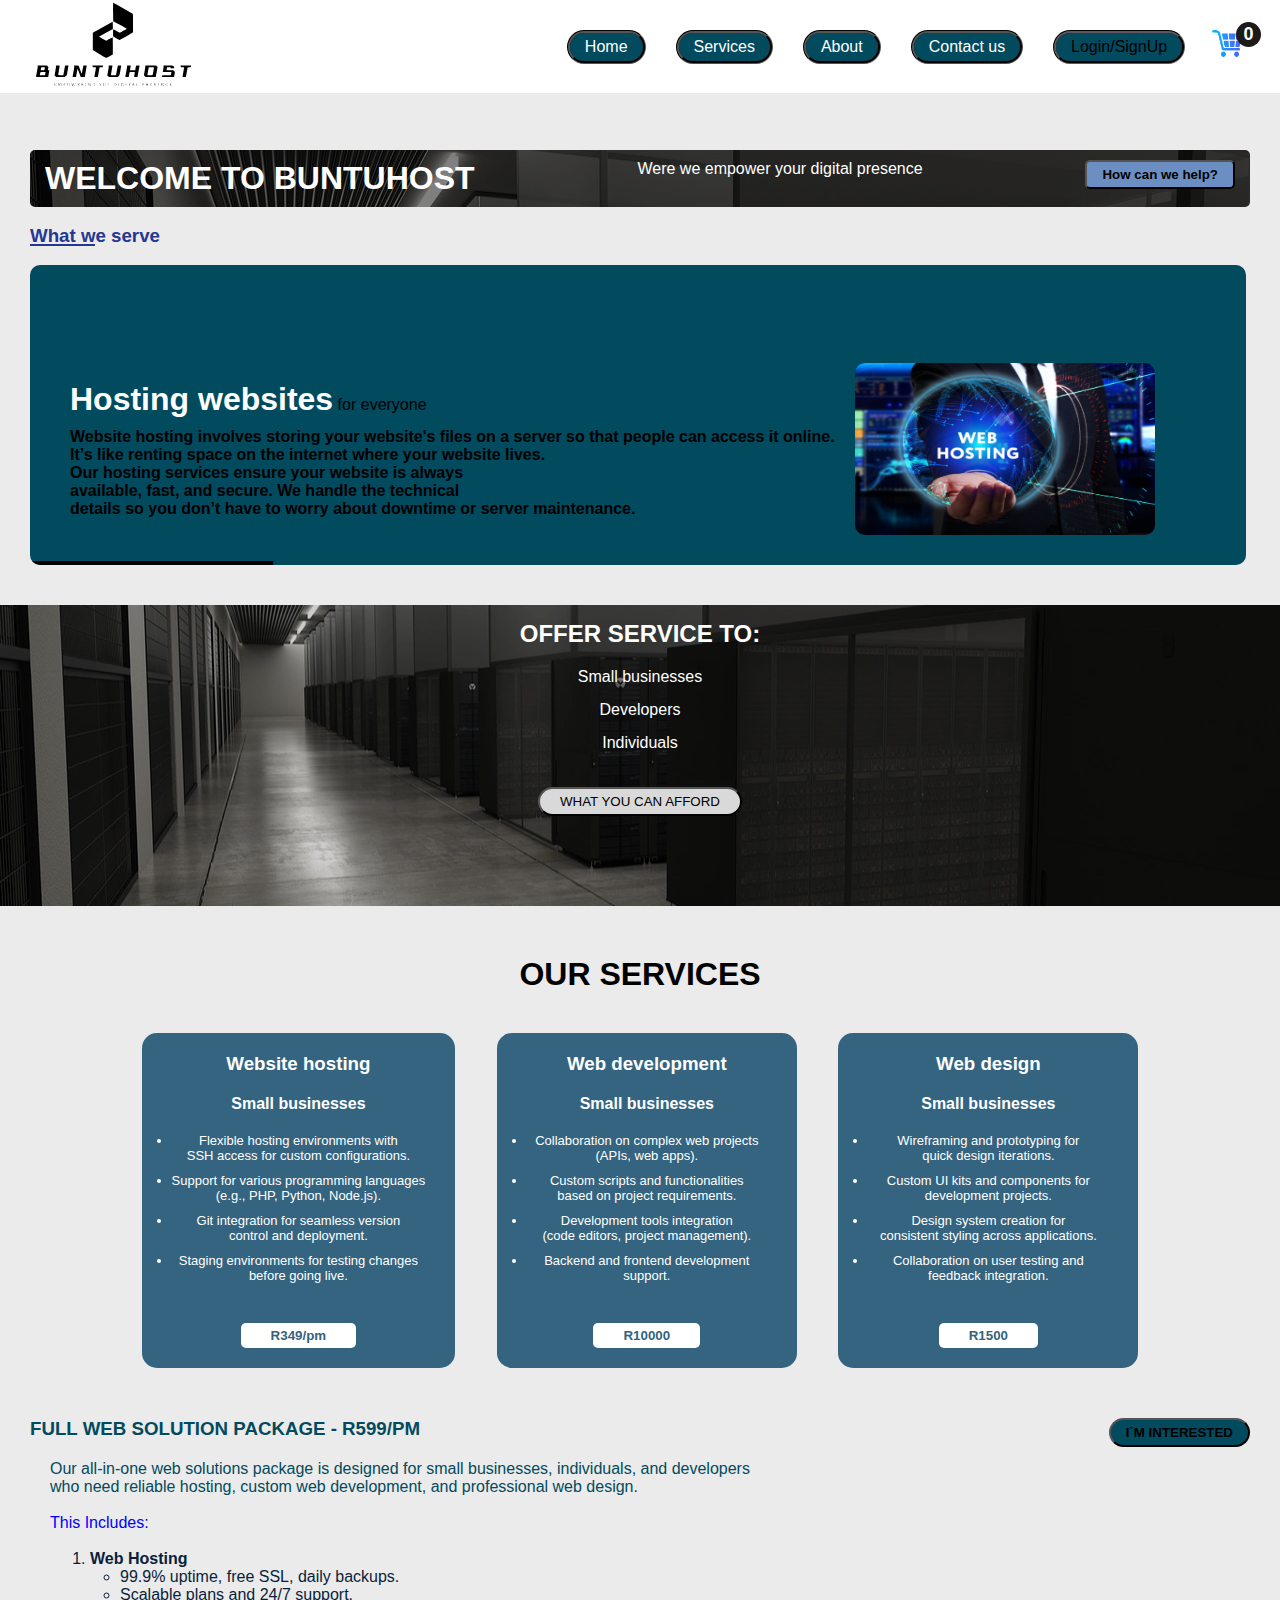
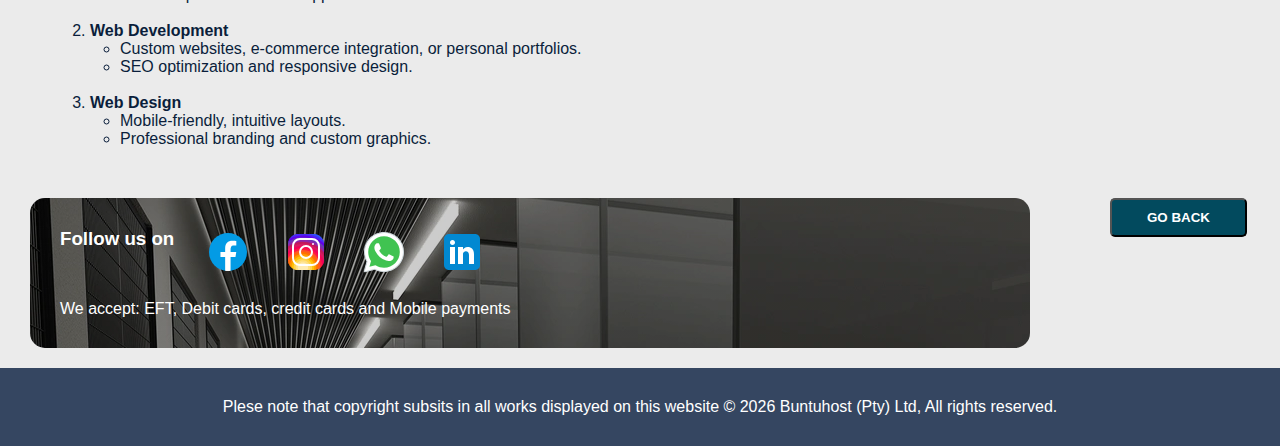
<file: index.html>
<!DOCTYPE html>
<html lang="en">
<head>
	<meta charset="UTF-8">
	<meta name="discription" content="This is a web hosting website for Buntuhost">
	<meta name="Keyword" content="Hosting, Design, Develo, development">
	<meta name="author" content="Isayah Tsela">
	<meta name="viewport" content="width=device-width, initial-scale=1.0">
	<link rel="shortcut icon" href="./assets/logo1.svg">
	<link rel="stylesheet" type="text/css" href="style.css">
	<link href='https://unpkg.com/boxicons@2.1.4/css/boxicons.min.css' rel='stylesheet'>
	<script src="buntu.js" defer></script>
	<title>Buntuhost</title>
</head>
<body>
	<header class="navbar" id="home">
		<a href="index.html">
			<img class="logo_buntu" src="./assets/logo1.svg" alt="Buntuhost Logo"/>
		</a>
		
		
			<nav>
				<ul class="nav_links">
					<li><a href="index.html">Home</a></li>
					<li><a href="#section2">Services</a></li>
					<li><a href="about.html">About</a></li>
					<li><a href="about.html#section2">Contact us</a></li>
				</ul>
				
			</nav><br/>
	
			<span class="login"><a href="login.html">Login/SignUp</a></span>
	
			<div class="iconCart">
				<a href="cart.html">
					<img class="cart" src="./assets/cart2.png" alt="cart icon"/>
				</a>
				<div class="totalQuantity" id="totalq">0</div>
			</div>
		
		
	</header>

	<section>
		<section id="section1">
			<div class="welcome_bar" >
				<h1>WELCOME TO BUNTUHOST </h1> 
				<span>Were we empower your digital presence</span>
				<a href="about.html#section2"> <button class="help" type="button" ><b>How can we help?</b></button></a>
			</div>
			<br/>

			<div class="server">
				<h3><a href="#">What we serve</a></h3>
			</div><br/>

			<div class="services_info">
				<div class="service" id="service1">
					<div>
					<span class="serv"><b>Hosting websites</b></span>
					<span>for everyone</span>
					<div class="paragraf">
						<p class="info"><b>Website hosting involves storing your website's files on a server so that people can access it online. <br/>
							It’s like renting space on the internet where your website lives.<br/> 
							Our hosting services ensure your website is always <br/>available, fast, and secure. We handle the technical <br/>
							details so you don’t have to worry about downtime or server maintenance.</b></p>
							
					</div>
					</div>
					<img  class="servi-pic" src="./assets/p2.jpg" alt="Hosting picture"/>
				</div>

				<div class="service" id="service1">
					<div>
					<span class="serv"><b>Website Development</b></span>
					<span>for everyone</span>
					<div class="paragraf">
						<p class="info"><b>Web development is about building the functional aspects of your website.<br/>
							 It involves creating the structure and features, like interactive forms, <br/>
							 databases, and other elements that make your site work smoothly. We write clean, efficient code to ensure <br/>
							 your website performs well and meets your business needs.</b></p>
							
					</div>
					</div>
					<img class="servi-pic" src="./assets/web-development-image.webp" alt="Hosting picture"/>
				</div>

				<div class="service" id="service1">
					<div>
					<span class="serv"><b>Website Design</b></span>
					<span>for everyone</span>
					<div class="paragraf">
						<p class="info"><b>Web design focuses on making your website look great and easy to use. <br/>
							This includes choosing colors, fonts, and layout, as well as designing elements that enhance <br/>
							user experience (UX). We ensure your site is visually appealing and user-friendly, <br/>
							so visitors can easily navigate and find what they need.</b></p>
							
					</div>
					</div>
					<div>
						<img class="servi-pic" src="./assets/website-design.png" alt="Hosting picture"/>
					</div>
					
				</div>
				
			</div>
			<div class="offers">
				<h2>OFFER SERVICE TO:</h2>
				<p>Small businesses</p>
				<p>Developers</p>
				<p>Individuals</p>
				<button type="button" id="afford"><a href="#section2">WHAT YOU CAN AFFORD</a></button>
			</div>
		</section>


		<section id="section2">
			
			<div class="our_services">
				<h1>OUR SERVICES</h1>
				<div class="all_service">
				  
					<span id="web_hosting">
						<button class="arrow left-arrow" onclick="prevTarget('web_hosting')"><i class='bx bx-skip-previous'></i></button>
						
						<div class="target-info">
							<h3>Website hosting</h3>
							<h4 class="target-title">Small businesses</h4>
							<ul class="target-features">
								<li id="list1">Reliable hosting with 99.9% Uptime <br/>to keep your website accessible.</li>
								<li id="list2">SSL certificate for secure online <br/>transactions.</li>
								<li id="list3">Daily backups and automatic updates to <br/>ensure your data is safe.</li>
								<li id="list4">Scalable plans to grow as your business <br/>expands.</li>
							</ul>
							<button type="button" class="price-btn">R349/pm</button>
						</div>
						<button class="arrow right-arrow" onclick="nextTarget('web_hosting')"><i class='bx bx-skip-next'></i></button>
						
					</span>
			
					<span id="web_development">
						<button class="arrow left-arrow" onclick="prevTarget('web_development')"><i class='bx bx-skip-previous'></i></button>
						
						<div class="target-info">
							<h3>Web development</h3>
							<h4 class="target-title">Small businesses</h4>
							<ul class="target-features">
								<li id="list5">Custom website development tailored to <br/>your business needs.</li>
								<li id="list6">E-commerce solutions for online stores (shopping <br/>carts, payment gateways).</li>
								<li id="list7">Integration with third-party services <br/>(CRM, marketing tools).</li>
								<li id="list8">Performance optimization for faster <br/>loading times.</li>
							</ul>
							<button type="button" class="price-btn">R10000</button>
						</div>
						<button class="arrow right-arrow" onclick="nextTarget('web_development')"><i class='bx bx-skip-next'></i></button>
						
					</span>
			
					<span id="web_design">
						<button class="arrow left-arrow" onclick="prevTarget('web_design')"><i class='bx bx-skip-previous'></i></button>
						
						<div class="target-info">
							<h3>Web design</h3>
							<h4 class="target-title">Small businesses</h4>
							<ul class="target-features">
								<li id="list9">Professional designs that reflect your <br/>brand identity.</li>
								<li id="list10">Mobile-responsive layouts for optimal viewing<br/> on all devices.</li>
								<li id="list11">User experience (UX) enhancements for higher <br/>customer satisfaction.</li>
								<li id="list12">Design consistency across marketing <br/>materials (logos, flyers, etc.).</li>
							</ul>
							<button type="button" class="price-btn">R1500</button>
						</div>
						<button class="arrow right-arrow" onclick="nextTarget('web_design')"><i class='bx bx-skip-next'></i></button>
					 	
					</span>
				  



				</div>
			</div>

			<div class="package">
				<div>
					<h3>FULL WEB SOLUTION PACKAGE - R599/PM</h3>
					<p>Our all-in-one web solutions package is designed for small businesses, individuals, and developers<br/> 
						who need reliable hosting, custom web development, and professional web design.</p><br/>

						<p style="color: blue;">This Includes:</p><br/>

						<div style="margin-left: 30px;">
						<ol class="package-list">
							<li><b>Web Hosting</b>
								<ul>
									<li>99.9% uptime, free SSL, daily backups.</li>
									<li>Scalable plans and 24/7 support.</li>
								</ul>
							</li><br/>

							<li><b>Web Development</b>
								<ul>
									<li>Custom websites, e-commerce integration, or personal portfolios.</li>
									<li>SEO optimization and responsive design.</li>
								</ul>
							</li><br/>

							<li><b>Web Design</b>
								<ul>
									<li>Mobile-friendly, intuitive layouts.</li>
									<li>Professional branding and custom graphics.</li>
								</ul>
							</li>
						</ol>
						</div>
				</div>
				<div>
					<button type="button" id="interested">I`M INTERESTED</button>
				</div>
				
			</div>
			
			<div class="media">
				<div class="all">
					<div class="media_list">
					<h3>Follow us on</h3>
					<a href="https://www.facebook.com">
						<img src="./assets/icons8-facebook.svg" alt="facebook icon">
					</a>

					<a href="https://www.instagram.com" target="_blank">
						<img src="./assets/insta1.svg" alt="instagram icon">
					</a>

					<a href="https://www.whatsapp.com" target="_blank">
						<img src="./assets/icons8-whatsapp.svg" alt="whatsapp icon">
					</a>

					<a href="https://www.linkedin.com/in/isayah-tsela-028122235" target="_blank">
						<img src="./assets/icons8-linkedin.svg" alt="facebook icon" >
					</a>
					</div>
					
					<p>We accept: EFT, Debit cards, credit cards and Mobile payments</p>
					
				</div>
				<div>
					<a href="index.html"><button type="button" id="go_back">GO BACK</button></a>
				</div>
			</div>
		</section>
	</section>
	<footer>
		<span>
			Plese note that copyright subsits in all works displayed on this website
			&copy;
			<script>
				document.write(new Date().getFullYear())
			</script>
			Buntuhost (Pty) Ltd, All rights reserved.
		</span>
	</footer>

 
	
</body>
</html>
</file>
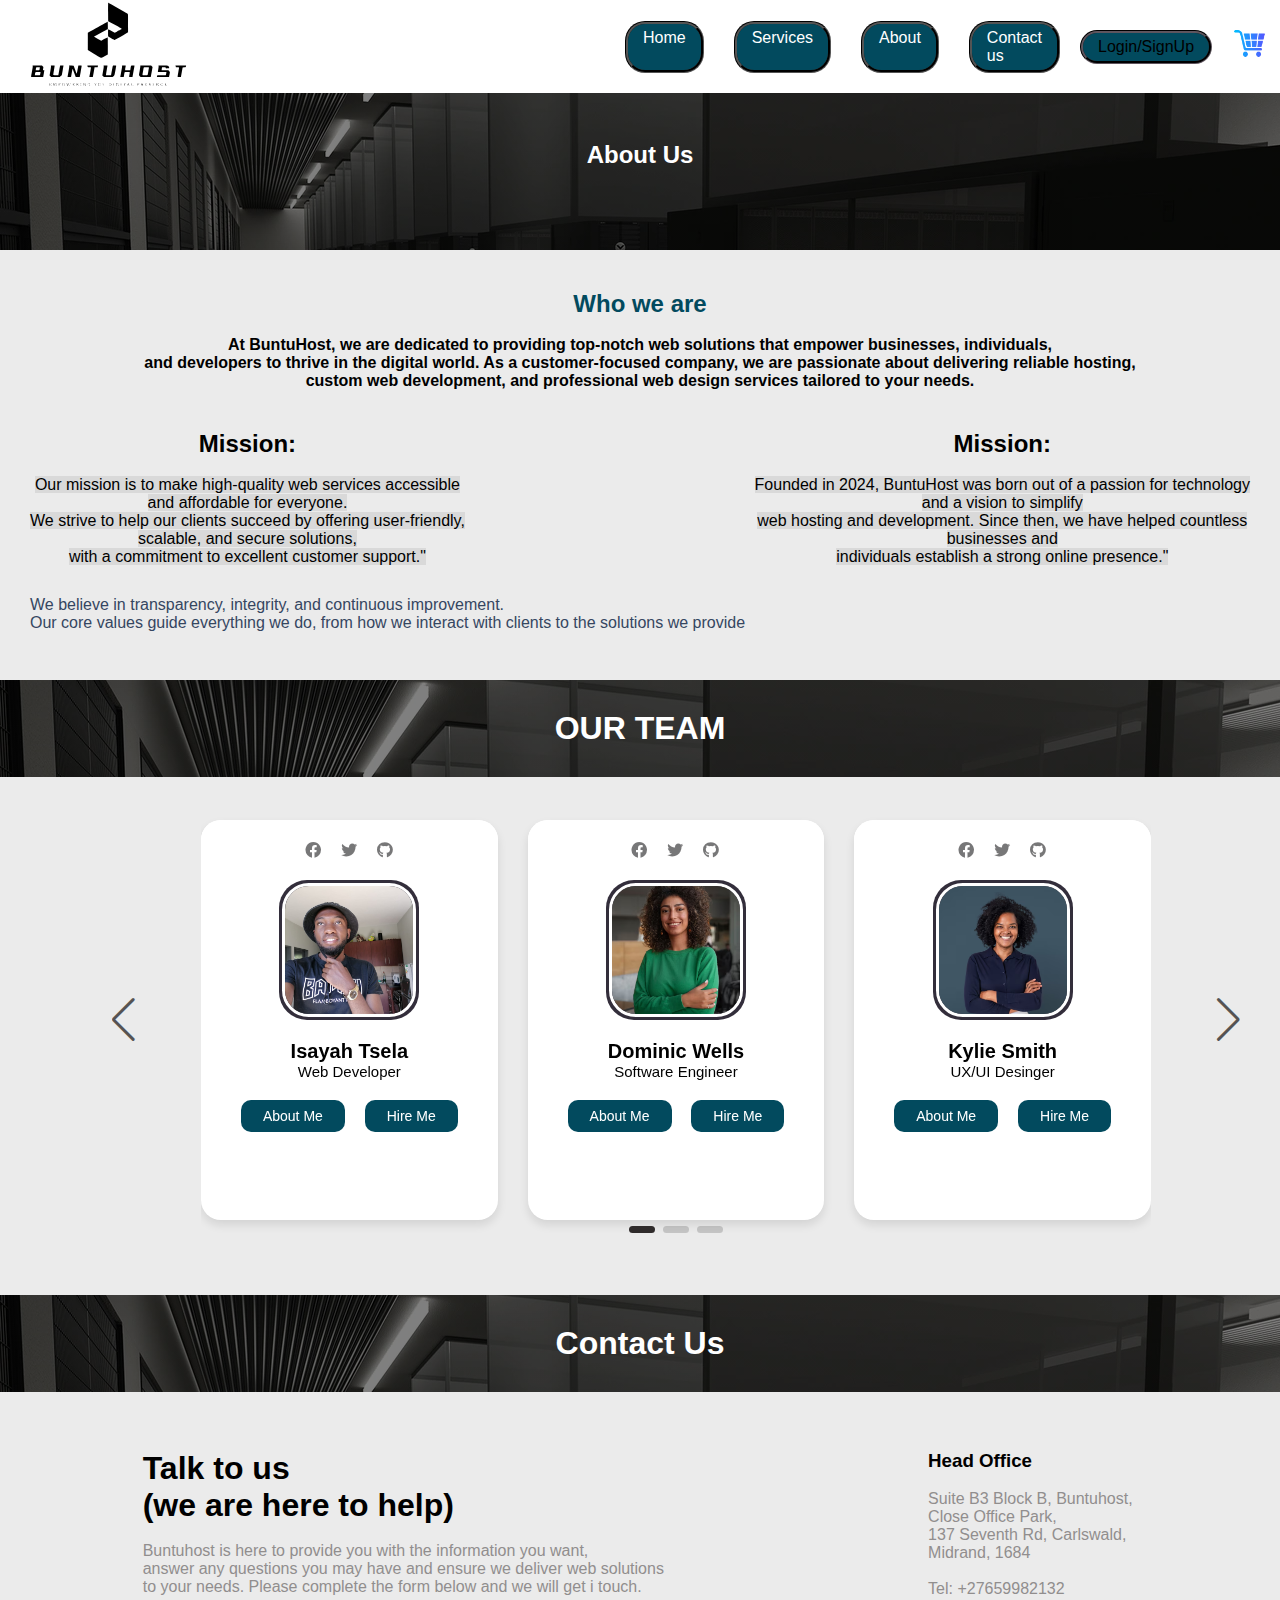
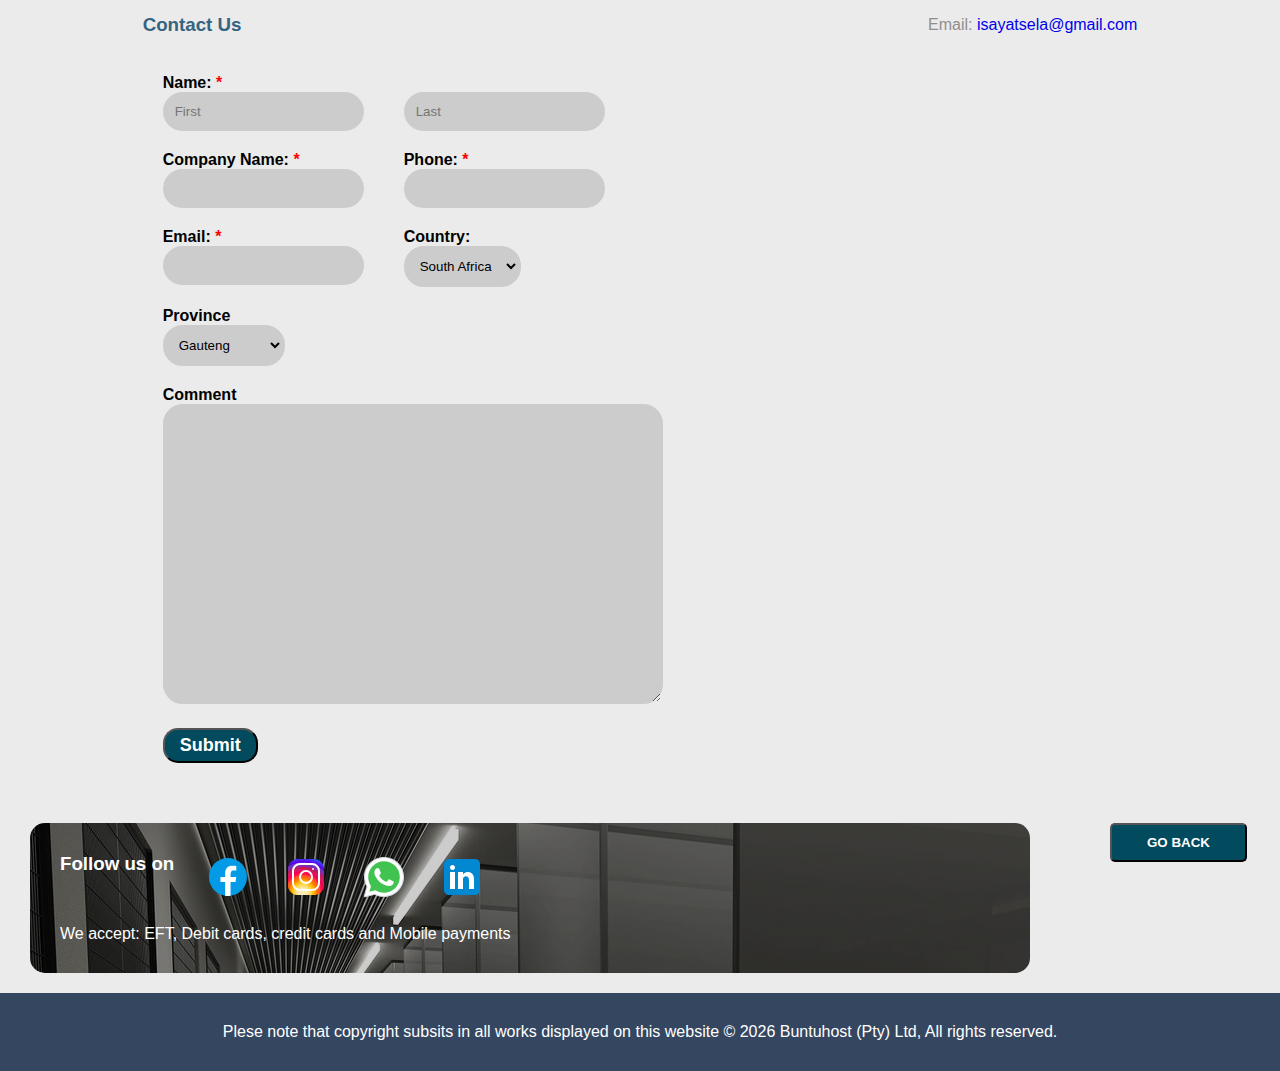
<file: about.html>
<!DOCTYPE html>
<html lang="en">
<head>
	<meta charset="UTF-8">
	<meta name="discription" content="This is a web hosting website for Buntuhost">
	<meta name="Keyword" content="Hosting, Design, Develo, development">
	<meta name="author" content="Isayah Tsela">
	<meta name="viewport" content="width=device-width, initial-scale=1.0">
	<link rel="shortcut icon" href="./assets/logo1.svg">

    <meta http-equiv="X-UA-Compatible" content="IE=edge">

    
    <link rel="stylesheet" href="https://unpkg.com/swiper/swiper-bundle.min.css"/>

    
    <link rel="stylesheet" href="https://cdnjs.cloudflare.com/ajax/libs/font-awesome/6.0.0-beta3/css/all.min.css"/>
	<link rel="stylesheet" type="text/css" href="style.css">

	<title>Buntuhost</title>
</head>
<body>
	<header class="navbar" id="home">
		<a class="logoB" href="index.html">
			<img class="logo_buntu" src="./assets/logo1.svg" alt="Buntuhost Logo"/>
		</a>

		<nav>
            <ul class="nav_links">
                <li><a href="index.html">Home</a></li>
			    <li><a href="index.html#section2">Services</a></li>
			    <li><a href="about.html">About</a></li>
			    <li><a href="#section2">Contact us</a></li>
            </ul>
			
		</nav><br/>

        <span class="login"><a href="login.html">Login/SignUp</a></span>

		<a class="cartt" href="cart.html">
			<img class="cart" src="./assets/cart2.png" alt="cart icon"/>
		</a>
	</header>

	<section>
		<section id="section1">
            <div class="us">
                <h1>About Us</h1>
            </div>
            <div class="who_we_are">
                <h1>Who we are</h1>
                <br/>
                <p><b>At BuntuHost, we are dedicated to providing top-notch web solutions that empower businesses, individuals,<br/> 
                    and developers to thrive in the digital world. As a customer-focused company, we are passionate about delivering reliable hosting,<br/>  
                    custom web development, and professional web design services tailored to your needs.</b></p>
            </div>

			<div class="more_about">
                <div>
                    <h2>Mission:</h2><br/>
                    <span id="mission">Our mission is to make high-quality web services accessible<br/> 
                        and affordable for everyone.<br/> 
                        We strive to help our clients succeed by offering user-friendly,<br/> 
                        scalable, and secure solutions,<br/> 
                        with a commitment to excellent customer support."</span>
                </div>

                <div>
                    <h2>Mission:</h2><br/>
                    <span id="background">Founded in 2024, BuntuHost was born out of a passion for technology<br/>  
                        and a vision to simplify<br/>  
                        web hosting and development. Since then, we have helped countless<br/>  
                        businesses and<br/>  
                        individuals establish a strong online presence."</span>
                </div>

                
            </div>
            <p class="more_uss">We believe in transparency, integrity, and continuous improvement.<br/> 
                Our core values guide everything we do, from how we interact with clients to the solutions we provide</p>
            <br/>

            
            
                <div class="team">
                    <div class="team_title">
                        <h1>OUR TEAM</h1>
                    </div>
                    <br/>

                    <section class="new">
    
                        <div class="swiper mySwiper container">
                          <div class="swiper-wrapper content">
                    
                            <div class="swiper-slide card">
                              <div class="card-content">
                                <div class="image">
                                  <img src="./assets/1.jpg" alt="">
                                </div>
                    
                                <div class="media-icons">
                                  <i class="fab fa-facebook"></i>
                                  <i class="fab fa-twitter"></i>
                                  <i class="fab fa-github"></i>
                                </div>
                    
                                <div class="name-profession">
                                  <span class="name">Isayah Tsela</span>
                                  <span class="profession">Web Developer</span>
                                </div>
                
                                <div class="button">
                                  <button class="aboutMe">About Me</button>
                                  <button class="hireMe">Hire Me</button>
                                </div>
                              </div>
                            </div>
                            <div class="swiper-slide card">
                              <div class="card-content">
                                <div class="image">
                                  <img src="./assets/2.avif" alt="">
                                </div>
                    
                                <div class="media-icons">
                                  <i class="fab fa-facebook"></i>
                                  <i class="fab fa-twitter"></i>
                                  <i class="fab fa-github"></i>
                                </div>
                    
                                <div class="name-profession">
                                  <span class="name">Dominic Wells</span>
                                  <span class="profession">Software Engineer</span>
                                </div>
                    
                                <div class="button">
                                  <button class="aboutMe">About Me</button>
                                  <button class="hireMe">Hire Me</button>
                                </div>
                              </div>
                            </div>
                            <div class="swiper-slide card">
                              <div class="card-content">
                                <div class="image">
                                  <img src="./assets/3.avif" alt="">
                                </div>
                    
                                <div class="media-icons">
                                  <i class="fab fa-facebook"></i>
                                  <i class="fab fa-twitter"></i>
                                  <i class="fab fa-github"></i>
                                </div>
                    
                                <div class="name-profession">
                                  <span class="name">Kylie Smith</span>
                                  <span class="profession">UX/UI Desinger</span>
                                </div>
                    
                                <div class="button">
                                  <button class="aboutMe">About Me</button>
                                  <button class="hireMe">Hire Me</button>
                                </div>
                              </div>
                            </div>
                            <div class="swiper-slide card">
                              <div class="card-content">
                                <div class="image">
                                  <img src="./assets/4.avif" alt="">
                                </div>
                    
                                <div class="media-icons">
                                  <i class="fab fa-facebook"></i>
                                  <i class="fab fa-twitter"></i>
                                  <i class="fab fa-github"></i>
                                </div>
                    
                                <div class="name-profession">
                                  <span class="name">Stephanie Xia</span>
                                  <span class="profession">Backend Developer</span>
                                </div>
                    
                                <div class="button">
                                  <button class="aboutMe">About Me</button>
                                  <button class="hireMe">Hire Me</button>
                                </div>
                              </div>
                            </div>
                            <div class="swiper-slide card">
                              <div class="card-content">
                                <div class="image">
                                  <img src="./assets/5.avif" alt="">
                                </div>
                    
                                <div class="media-icons">
                                  <i class="fab fa-facebook"></i>
                                  <i class="fab fa-twitter"></i>
                                  <i class="fab fa-github"></i>
                                </div>
                    
                                <div class="name-profession">
                                  <span class="name">Jordan Tapp</span>
                                  <span class="profession">Network Engineer</span>
                                </div>
                    
                                <div class="button">
                                  <button class="aboutMe">About Me</button>
                                  <button class="hireMe">Hire Me</button>
                                </div>
                              </div>
                            </div>
                            <div class="swiper-slide card">
                              <div class="card-content">
                                <div class="image">
                                  <img src="./assets/6.avif" alt="">
                                </div>
                    
                                <div class="media-icons">
                                  <i class="fab fa-facebook"></i>
                                  <i class="fab fa-twitter"></i>
                                  <i class="fab fa-github"></i>
                                </div>
                    
                                <div class="name-profession">
                                  <span class="name">Caroline Parker</span>
                                  <span class="profession">Systems Analyst</span>
                                </div>
                    
                                <div class="button">
                                  <button class="aboutMe">About Me</button>
                                  <button class="hireMe">Hire Me</button>
                                </div>
                              </div>
                            </div>
                            <div class="swiper-slide card">
                              <div class="card-content">
                                <div class="image">
                                  <img src="./assets/7.avif" alt="">
                                </div>
                    
                                <div class="media-icons">
                                  <i class="fab fa-facebook"></i>
                                  <i class="fab fa-twitter"></i>
                                  <i class="fab fa-github"></i>
                                </div>
                    
                                <div class="name-profession">
                                  <span class="name">Maddie Crox</span>
                                  <span class="profession">Frontend Developer</span>
                                </div>
                    
                                <div class="button">
                                  <button class="aboutMe">About Me</button>
                                  <button class="hireMe">Hire Me</button>
                                </div>
                              </div>
                            </div>
                            <div class="swiper-slide card">
                              <div class="card-content">
                                <div class="image">
                                  <img src="./assets/8.avif" alt="">
                                </div>
                    
                                <div class="media-icons">
                                  <i class="fab fa-facebook"></i>
                                  <i class="fab fa-twitter"></i>
                                  <i class="fab fa-github"></i>
                                </div>
                    
                                <div class="name-profession">
                                  <span class="name">Simone Mitchell</span>
                                  <span class="profession">Java Developer</span>
                                </div>
                    
                                <div class="button">
                                  <button class="aboutMe">About Me</button>
                                  <button class="hireMe">Hire Me</button>
                                </div>
                              </div>
                            </div>
                            <div class="swiper-slide card">
                              <div class="card-content">
                                <div class="image">
                                  <img src="./assets/9.avif" alt="">
                                </div>
                    
                                <div class="media-icons">
                                  <i class="fab fa-facebook"></i>
                                  <i class="fab fa-twitter"></i>
                                  <i class="fab fa-github"></i>
                                </div>
                    
                                <div class="name-profession">
                                  <span class="name">Heather Cornwell</span>
                                  <span class="profession">Systems Engineer</span>
                                </div>
                    
                                <div class="button">
                                  <button class="aboutMe">About Me</button>
                                  <button class="hireMe">Hire Me</button>
                                </div>
                              </div>
                            </div>
                    
                          </div>
                        </div>
                    
                        <div class="swiper-button-next"></div>
                          <div class="swiper-button-prev"></div>
                          <div class="swiper-pagination"></div>
                      </section>
                    
                      
                    

                    </div>
                </div>

		</section>


		<section id="section2">
			
            <div class="team">
                <div class="team_title">
                    <h1>Contact Us</h1>
                </div>
                
            </div><br/>
            
            <div class="contact_us">
                <div class="content">
                    <h1>Talk to us<br/>(we are here to help)</h1><br/>
                    <p>Buntuhost is here to provide you with the information you want,<br/>
                        answer any questions you may have and ensure we deliver web solutions<br/>
                        to your needs. Please complete the form below and we will get i touch.</p><br/>
                    
                    <h3>Contact Us</h3><br/>

                    <form action="#">
                        <div class="form_raw">
                            <div class="form_group">
                                <label for="name">Name: <span>*</span></label><br/>
                                <input type="text" id="name" placeholder="First" required>
                            </div>
                            
                            <div class="form_group">
                                <label for="name"> </label><br/>
                                <input type="text" id="surname" placeholder="Last" required><br/>
                            </div>
                        </div>
                        
                        <div class="form_raw">
                            <div class="form_group">
                                <label for="company">Company Name: <span>*</span></label><br/>
                                <input type="text" id="company" required>
                            </div>

                            <div class="form_group">
                                <label for="phone">Phone: <span>*</span></label><br/>
                                <input type="text" id="phone" required>
                            </div>
                        </div>
                        
                        <div class="form_raw">
                            <div class="form_group">
                                <label for="mail">Email: <span>*</span></label><br/>
                                <input type="email" id="mail" required>
                            </div>

                            <div class="form_group">
                                <label for="country">Country:</label><br/>
                                <select id="country">
                                    <option>South Africa</option>
                                    <option>nigeria</option>
                                    <option>grmany</option>
                                </select><br/>
                            </div>
                        </div>

                        <div class="form_raw">
                            <div class="form_group">
                                <label for="province">Province</label><br/>
                                <select id="province">
                                    <option>Gauteng</option>
                                    <option>Mpumalanga</option>
                                    <option>Limpopo</option>
                                </select><br/>
                            </div>
                        </div>
                        
                        <div class="form_group">
                            <label for="comment">Comment</label><br/>
                            <textarea id="comment"></textarea><br/>
                        </div>
                        
                        <button type="submit">Submit</button>
                    </form>
    
                </div>

                <div class="location">
                    <h3>Head Office</h3><br/>

                    <p>Suite B3 Block B, Buntuhost,<br/> 
                        Close Office Park,<br/> 
                        137 Seventh Rd, Carlswald,<br/> 
                        Midrand, 1684</p><br/>
                    
                    <p>Tel: +27659982132</p><br/>

                    <p>Email: <a href="mailto:isayatsela@gmail.com" style="text-decoration: none;">isayatsela@gmail.com</a></p>

                </div>
            </div>
			
			<div class="media">
				<div class="all">
					<div class="media_list">
					<h3>Follow us on</h3>
					<a href="https://www.facebook.com">
						<img src="./assets/icons8-facebook.svg" alt="facebook icon">
					</a>

					<a href="https://www.instagram.com" target="_blank">
						<img src="./assets/insta1.svg" alt="instagram icon">
					</a>

					<a href="https://www.whatsapp.com" target="_blank">
						<img src="./assets/icons8-whatsapp.svg" alt="whatsapp icon">
					</a>

					<a href="https://www.linkedin.com/in/isayah-tsela-028122235" target="_blank">
						<img src="./assets/icons8-linkedin.svg" alt="facebook icon" >
					</a>
					</div>
					
					<p>We accept: EFT, Debit cards, credit cards and Mobile payments</p>
					
				</div>
				<div>
					<a href="about.html"><button type="button" id="go_back">GO BACK</button></a>
				</div>
			</div>
		</section>
	</section>
	<footer>
		<span>
			Plese note that copyright subsits in all works displayed on this website
			&copy;
			<script>
				document.write(new Date().getFullYear())
			</script>
			Buntuhost (Pty) Ltd, All rights reserved.
		</span>
	</footer>

    <!-- Swiper JS -->
    <script src="https://unpkg.com/swiper/swiper-bundle.min.js"></script>
                    
    <script>
        var swiper = new Swiper(".mySwiper", {
    slidesPerView: 3,
    spaceBetween: 30,
    slidesPerGroup: 3,
    loop: true,
    loopFillGroupWithBlank: true,
    pagination: {
      el: ".swiper-pagination",
      clickable: true,
    },
    navigation: {
      nextEl: ".swiper-button-next",
      prevEl: ".swiper-button-prev",
    },
  });


  window.addEventListener('scroll', () => {
    const navbar = document.querySelector('.navbar');
    if (window.scrollY > 50) { // Adjust this value as needed
        navbar.classList.add('scrolled');
    } else {
        navbar.classList.remove('scrolled');
    }
})
    </script>
	
</body>
</html>
</file>
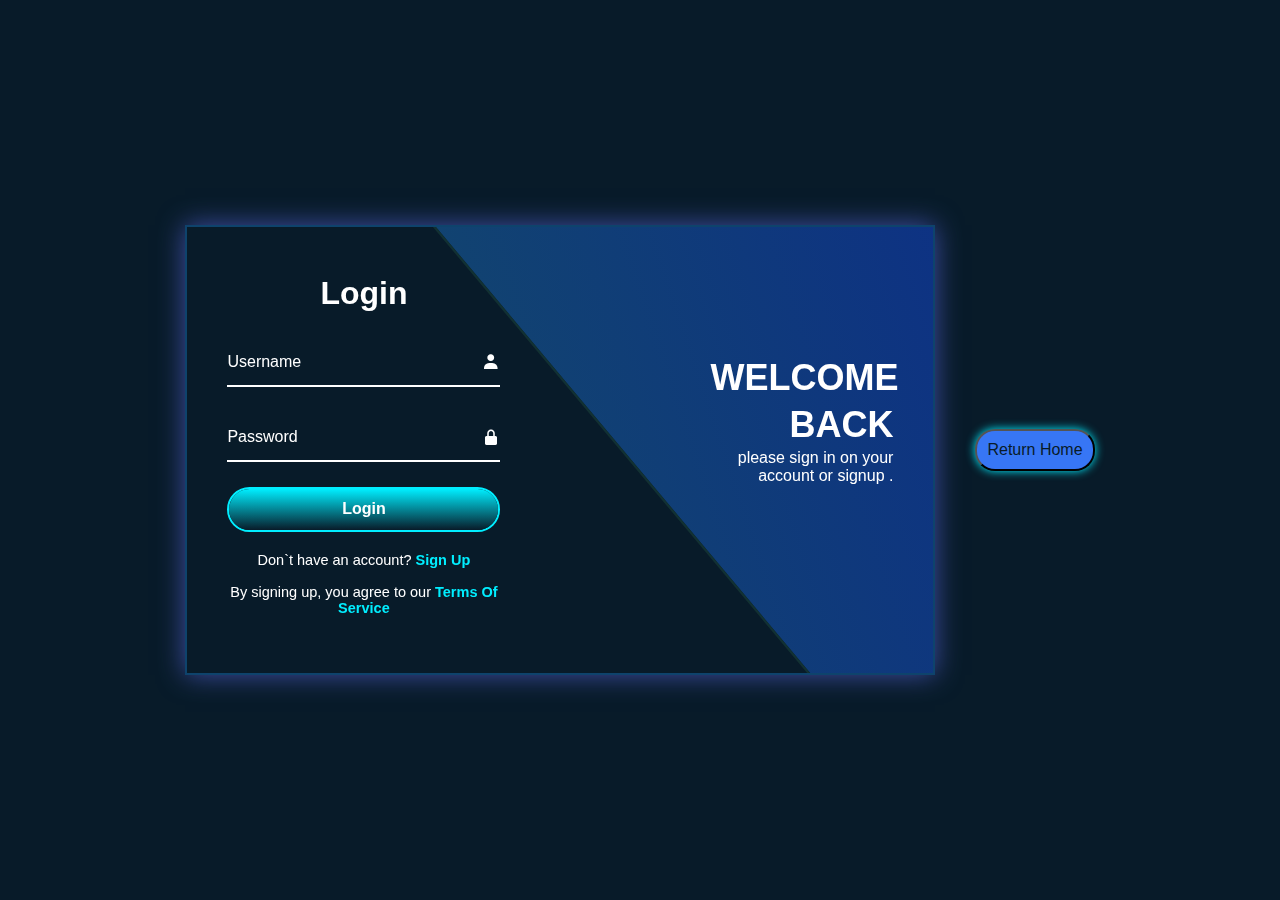
<file: login.html>
<!DOCTYPE html>
<html lang="en">
<head>
    <meta charset="UTF-8">
    <meta name="viewport" content="width=device-width, initial-scale=1.0">
    
    <link href='https://unpkg.com/boxicons@2.1.4/css/boxicons.min.css' rel='stylesheet'>
    <title>Login/Signup</title>

    <style>
      
      *{
        margin: 0;
        padding: 0;
        box-sizing: border-box;
        font-family: 'Poppins', sans-serif;
      }

        body{
    display: flex;
    justify-content: center;
    align-items: center;
    min-height: 100vh;
    background: #081b29;

  }

  .wrapper{
    position: relative;
    width: 750px;
    height: 450px;
    background: transparent;
    border: 2px solid rgb(14, 67, 108);
    overflow: hidden;
    box-shadow: 0 0 25px rgb(63, 78, 164);
  }

  .wrapper .form-box{
    position: absolute;
    top: 0;
    width: 50%;
    height: 100%;
    display: flex;
    flex-direction: column;
    justify-content: center;
  }

  .wrapper .form-box.login{
    left: 0;
    padding: 0 60px 0 40px;
    
  }

  .wrapper .form-box.login .animation{
    transform: translateX(0);
    opacity: 1;
    filter: blur(0);
    transition: .7s ease;
    transition-delay: calc(.1s * var(--j));
  }

  .wrapper.active .form-box.login .animation{
    transform: translateX(-120%);
    opacity: 0;
    filter: blur(10px);
    transition-delay: calc(.1s * var(--i));
  }

  .wrapper .form-box.register{
    right: 0;
    padding: 0 40px 0 60px;
    pointer-events: none;
    
  }

  .wrapper.active .form-box.register{
    pointer-events: auto;
  }

  .wrapper .form-box.register .animation{
    transform: translateX(120%);
    opacity: 0;
    filter: blur(10px);
    transition: .7s ease;
    transition-delay: calc(.1s * var(--j));
  }

  .wrapper.active .form-box.register .animation{
    transform: translateX(0);
    opacity: 1;
    filter: blur(0);
    transition-delay: calc(.1s * var(--i));
  }

  .form-box h2{
    font-size: 32px;
    color: #fff;
    text-align: center;
  }

  .form-box .input-box{
    position: relative;
    width: 100%;
    height: 50px;
    margin: 25px 0;
  }

  .input-box input{
    width: 100%;
    height: 100%;
    background: transparent;
    border: none;
    outline: none;
    border-bottom: 2px solid#fff;
    font-size: 16px;
    color: #fff;
    font-weight: 500;
    transition: .5s;
    padding-right: 20px;
  }

  .input-box input:focus,
  .input-box input:valid{
    border-bottom-color: #0ef;
  }

  .input-box label{
    position: absolute;
    top: 50%;
    left: 0;
    transform: translateY(-50%);
    font-size: 16px;
    color: #fff;
    pointer-events: none;
    transition: .5s;
  }

  .input-box input:focus~label,
  .input-box input:valid~label{
    top: -5px;
    color: #0ef;
  }

  .input-box i{
    position: absolute;
    top: 50%;
    right: 0;
    transform: translateY(-50%);
    font-size: 18px;
    color: #fff;
    transition: .5s;
  }

  .input-box input:focus~i,
  .input-box input:valid~i{
    color: #0ef;
  }

  .btn{
    position: relative;
    width: 100%;
    height: 45px;
    background: transparent;
    border: 2px solid #0ef;
    outline: none;
    border-radius: 40px;
    cursor: pointer;
    font-size: 16px;
    color: #fff;
    font-weight: 600;
    z-index: 1;
    overflow: hidden;
  }

  .btn::before{
    content: '';
    top: -100%;
    left: 0;
    position: absolute;
    width: 100%;
    height: 300%;
    background: linear-gradient(#081b29, #0ef, #081b29, #0ef);
    z-index: -1;
    transition: .5s;
  }

  .btn:hover:before{
    top: 0;
  }

  .form-box .logreg-link{
    font-size: 14.5px;
    color: #fff;
    text-align: center;
    margin: 20px 0 10px;
  }

  .logreg-link p a{
    color: #0ef;
    text-decoration: none;
    font-weight: 600;
  }

  .logreg-link p a:hover{
    text-decoration: underline;
  }

  .wrapper .info-text{
    position: absolute;
    top: 0;
    width: 50%;
    height: 100%;
    display: flex;
    justify-content: center;
    flex-direction: column;
  }

  .wrapper .info-text.login{
    right: 0;
    text-align: right;
    padding: 0 40px 60px 150px;

  }

  .wrapper .info-text.login .animation{
    transform: translateX(0);
    opacity: 1;
    filter: blur(0);
    transition: .7s ease;
    transition-delay: calc(.1s * var(--j));
  }

  .wrapper.active .info-text.login .animation{
    transform: translateX(120%);
    opacity: 0;
    filter: blur(10px);
    transition-delay: calc(.1s * var(--i));
  }


  .wrapper .info-text.register{
    left: 0;
    text-align: left;
    padding: 0 150px 60px 40px;
    pointer-events: none;

  }

  .wrapper.active .info-text.register{
    pointer-events: auto;
  }

  .wrapper .info-text.register .animation{
    transform: translateX(-120%);
    opacity: 0;
    filter: blur(10px);
    transition: .7s ease;
    transition-delay: calc(.1s * var(--j));
  }

  .wrapper.active .info-text.register .animation{
    transform: translateX(0);
    opacity: 1;
    filter: blur(0);
    transition-delay: calc(.1s * var(--i));
  }

  .info-text h2{
    font-size: 36px;
    color: #fff;
    line-height: 1.3;
    text-transform: uppercase;
  }

  .info-text p{
    font-size: 16px;
    color: #fff;
  }

  .wrapper .bg-animate{
    position: absolute;
    top: -4px;
    right: 0;
    width: 850px;
    height: 600px;
    background: linear-gradient(45deg, #12476c, rgb(13, 47, 135));
    transform: rotate(10deg) skewY(40deg);
    transform-origin: bottom right;
    border-bottom: 3px solid rgb(18, 49, 51);
    transition: 1.5s ease;
    transition-delay: 1.6s;
  }

  .wrapper.active .bg-animate{
    transform: rotate(0) skewY(0);
    transition-delay: .5s;
  }

  .wrapper .bg-animate2{
    position: absolute;
    top: 100%;
    left: 250px;
    width: 850px;
    height: 700px;
    background: #0c112e;
    transform: rotate(0) skewY(0);
    transform-origin: bottom left;
    border-bottom: 3px solid rgb(65, 88, 89);
    transition: 1.5s ease;
    transition-delay: .5s;
  }

  .wrapper.active .bg-animate2{
    transform: rotate(-11deg) skewY(-41deg);
    transition-delay: 1.2s;
  }

  .return{
    margin-left: 40px;
    padding: 10px;
    background: rgb(55, 118, 245);
    color: #fff;
    border-radius: 20px;
    box-shadow: 0 0 10px #0ef;
  }

  .return a{
    text-decoration: none;
    font-size: 16px;
    font:bold;
    color: #081b29;
    font-weight: 500;
  }

  .return:hover {
    padding: 20px;
    background: rgb(32, 81, 85);
  }
 .return a:hover{
  color: white;
 }
    
    </style>

</head>

<body>
    
    

        <div class="wrapper">

            <span class="bg-animate"></span>
            <span class="bg-animate2"></span>

            <div class="form-box login">
                <h2 class="animation" style="--i:0; --j:21;">Login</h2>
                <form action="#">
                    <div class="input-box animation" style="--i:1; --j:22;">
                        <input type="text" required>
                        <label>Username</label>
                        <i class='bx bxs-user'></i>
                    </div>
    
                    <div class="input-box animation" style="--i:2; --j:23;">
                        <input type="password" required>
                        <label>Password</label>
                        <i class='bx bxs-lock-alt' ></i>
                    </div>
    
                    <button type="submit" class="btn animation" style="--i:3; --j:24;">Login</button>
    
                    <div class="logreg-link animation" style="--i:4; --j:25;">
                        <p>Don`t have an account? <a href="#" class="register-link">Sign Up</a></p><br/>
                        <p>By signing up, you agree to our <a href="termsOfService.html" target="_blank">Terms Of Service</a></p>
                    </div>
                </form>
            </div>
            <div class="info-text login">
                <h2 class="animation" style="--i:0; --j:20;">Welcome Back</h2>
                <p class="animation" style="--i:1; --j:21;">please sign in on your<br/>
                    account or signup .</p>
            </div>

            <div class="form-box register">
              <h2 class="animation" style="--i:17; --j:0;">Sign Up</h2>
              <form action="#">
                  <div class="input-box animation" style="--i:18; --j:1;">
                      <input type="text" required>
                      <label>Username</label>
                      <i class='bx bxs-user'></i>
                  </div>

                  <div class="input-box animation" style="--i:19; --j:2;">
                    <input type="email" required>
                    <label>Email</label>
                    <i class='bx bxs-envelope'></i>
                </div>
  
                  <div class="input-box animation" style="--i:20; --j:3;">
                      <input type="password" required>
                      <label>Password</label>
                      <i class='bx bxs-lock-alt' ></i>
                  </div>
  
                  <button type="submit" class="btn animation" style="--i:21; --j:4;">Sign Up</button>
  
                  <div class="logreg-link animation" style="--i:22; --j:5;">
                      <p>Already have an account? <a href="#" class="login-link">Login</a></p><br/>
                      <p>By signing up, you agree to our <a href="termsOfService.html" target="_blank">Terms Of Service</a></p>
                  </div>
              </form>
          </div>

          <div class="info-text register">
            <h2 class="animation" style="--i:17; --j:0;">Create Account</h2>
            <p class="animation" style="--i:18; --j:1;">please fill the signup form<br/>
                account or signin .</p>
        </div>

        </div>
    <button type="button" class="return"><a href="index.html">Return Home</a></button>

    <script>
      const wrapper = document.querySelector('.wrapper');
      const registerLink = document.querySelector('.register-link');
      const loginLink = document.querySelector('.login-link');

      registerLink.onclick = () => {
        wrapper.classList.add('active');
      }

      loginLink.onclick = () => {
        wrapper.classList.remove('active');
      }
    </script>
</body>
</html>
</file>
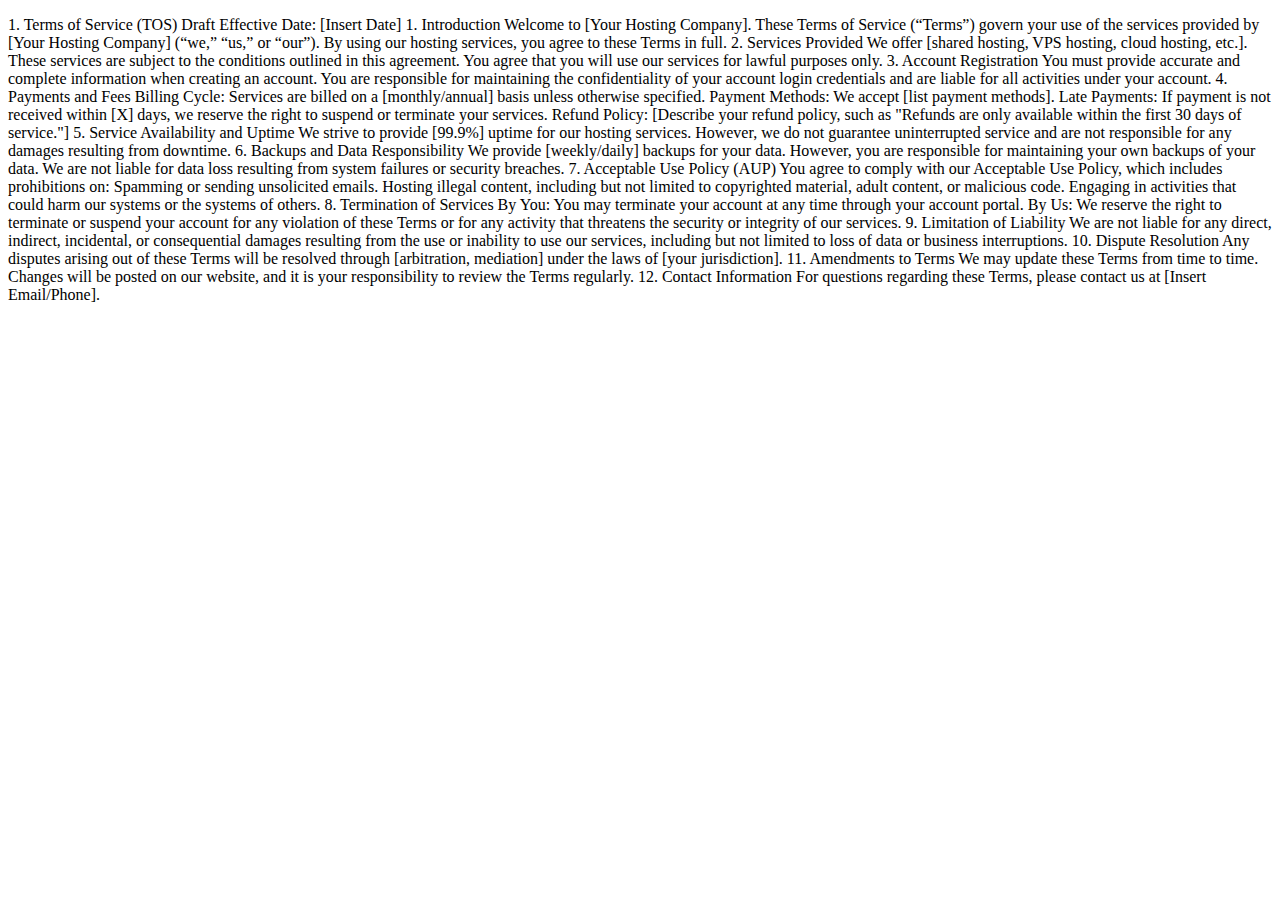
<file: termsOfService.html>
<!DOCTYPE html>
<html lang="en">
<head>
    <meta charset="UTF-8">
    <meta name="viewport" content="width=device-width, initial-scale=1.0">
    <title>terms Of Service</title>
</head>
<body>
    <div>
        <p>
            1. Terms of Service (TOS) Draft
Effective Date: [Insert Date]

1. Introduction
Welcome to [Your Hosting Company]. These Terms of Service (“Terms”) govern your use of the services provided by [Your Hosting Company] (“we,” “us,” or “our”). By using our hosting services, you agree to these Terms in full.

2. Services Provided
We offer [shared hosting, VPS hosting, cloud hosting, etc.]. These services are subject to the conditions outlined in this agreement. You agree that you will use our services for lawful purposes only.

3. Account Registration
You must provide accurate and complete information when creating an account.
You are responsible for maintaining the confidentiality of your account login credentials and are liable for all activities under your account.
4. Payments and Fees
Billing Cycle: Services are billed on a [monthly/annual] basis unless otherwise specified.
Payment Methods: We accept [list payment methods].
Late Payments: If payment is not received within [X] days, we reserve the right to suspend or terminate your services.
Refund Policy: [Describe your refund policy, such as "Refunds are only available within the first 30 days of service."]
5. Service Availability and Uptime
We strive to provide [99.9%] uptime for our hosting services. However, we do not guarantee uninterrupted service and are not responsible for any damages resulting from downtime.

6. Backups and Data Responsibility
We provide [weekly/daily] backups for your data. However, you are responsible for maintaining your own backups of your data.
We are not liable for data loss resulting from system failures or security breaches.
7. Acceptable Use Policy (AUP)
You agree to comply with our Acceptable Use Policy, which includes prohibitions on:

Spamming or sending unsolicited emails.
Hosting illegal content, including but not limited to copyrighted material, adult content, or malicious code.
Engaging in activities that could harm our systems or the systems of others.
8. Termination of Services
By You: You may terminate your account at any time through your account portal.
By Us: We reserve the right to terminate or suspend your account for any violation of these Terms or for any activity that threatens the security or integrity of our services.
9. Limitation of Liability
We are not liable for any direct, indirect, incidental, or consequential damages resulting from the use or inability to use our services, including but not limited to loss of data or business interruptions.

10. Dispute Resolution
Any disputes arising out of these Terms will be resolved through [arbitration, mediation] under the laws of [your jurisdiction].

11. Amendments to Terms
We may update these Terms from time to time. Changes will be posted on our website, and it is your responsibility to review the Terms regularly.

12. Contact Information
For questions regarding these Terms, please contact us at [Insert Email/Phone].

        </p>
    </div>
</body>
</html>
</file>
<file: style.css>
@import url('https://fonts.googleapis.com/css2?family=Poppins:wght@300;400;500;600;700&display=swap');


*{
    margin: 0;
    padding: 0;
    font-family: Arial, Helvetica, sans-serif;
    box-sizing: border-box;
}
body{
    background-color: #EBEBEB;   
}
header{
    width: 100%;
    background-color: white;
    display: flex;
    padding-left: 30px;
    padding-right: 30px;
    align-content: center;
    justify-content: space-evenly;
    transition: background-color 0.3s ease;
    position: fixed;
    z-index: 1000;
    top: 0;
}

.navbar.scrolled {
    background-color: rgba(0, 0, 0, 0.5); /* More transparent when scrolled */
}

.logo_buntu{
    height: 89px;
    width: 159px;
    margin-right: 368px;
    color: #024A5E;
}
.cart{
    width: 35px;
    height: 37px;
    margin-top: 25px;
    margin-left: 20px;
   
}

header .iconCart{
    position: relative;
    z-index: 1;
}

header .totalQuantity{
    position: absolute;
    top: 22px;
    right: 4px;
    font-size: large;
    background-color: rgb(29, 26, 26);
    width: 25px;
    height: 25px;
    border-radius: 50%;
    font-weight: bold;
    display: flex;
    justify-content: center;
    align-items: center;
    transform: translateX(20px);
    color: #fff;

}

nav ul{
    display: flex;
    list-style-type: none;
    gap: 30px;
}
li a{
    text-decoration: none;
    color: white;
}
.nav_links li{
    background-color: #024A5E;
    padding: 5px 15px 5px 15px;
    border-radius: 20px;
    border-color: black;
    border-style: groove;
    position: relative;
    z-index: 1;
    transition: 
        scale 0.25s ease-in,
        opacity 0.25s ease-in,
        filter 0.25 ease-in;
    &:hover{
        scale: 1.2;
    }
    
}
.nav_links:has(li:hover) li:not(:hover){
    scale: 0.8;
    opacity: 0.8;
    filter: blur(4px);
}

.nav_links li::after{
    content: "";
    position: absolute;
    top: 0;
    left: 0;
    width: 100%;
    height: 100%;
    background: rgba(0, 0, 0, 0.537);
    border-radius: 20px;
    z-index: -1;
    transition: transform 200ms ease-in;
}

.nav_links li::after{
    transform: scaleX(0);
    transform-origin: right;
}
.nav_links li:hover::after{
    transform: scaleX(1);
    transform-origin: left;
}




/* Now I want to do tranfomation and trinsition of the website*/

.server a::after{
    content: "";
    position: absolute;
    left: 0;
    bottom: 0;
    width: 100%;
    height: 2px;
    background: currentColor;
    transform: scaleX(0.5);
    transform-origin: left;
    transition: transform 250ms ease-in;
}
.server a:hover::after{
    transform: scaleX(1.4);
    transform-origin: left;
}
.help::after{
    content: "";
    position: absolute;
    top: 0;
    left: 0;
    width: 100%;
    height: 100%;
    background: rgba(1, 4, 19, 0.4);
    border-radius: 5px;
    z-index: -1;
    transition: transform 200ms ease-in;
}

.help::after{
    transform: scaleX(0);
    transform-origin: right;
}
.help:hover::after{
    transform: scaleX(1);
    transform-origin: left;
}


header nav{
    align-content: center;
   
}
header .logoB{
    margin-right: 68px;
}
.welcome_bar{
    background: linear-gradient(rgba(0, 0, 0, 0.50), rgba(0, 0, 0, 0.50)), url(./assets/p1.webp);
    margin-left: 30px;
    margin-right: 30px;
    padding: 10px 15px 10px 15px;
    align-content: center;
    display: flex;
    justify-content: space-between;
    color: white;
    border-radius: 5px;
    margin-top: 150px;
}
.help{
    background-color: #6C8FC3;
    border-radius: 5px;
    padding: 5px 15px 5px 15px;
    position: relative;
    z-index: 1;
}
.server a{
    color: #253790;
    margin: 20px 30px;
    position: relative;
    text-decoration: none;
}
.services_info{
    position: relative;
    margin-left: 30px;
    margin-right: 30px;
    background-color: #024A5E;
    padding: 10px 15px 10px 15px;
    border-radius: 10px;
    overflow: hidden;
    height: 300px;
    width: 95%;

}
.services_info::after{
    content: "";
    position: absolute;
    left: 0;
    bottom: 0;
    width: 100%;
    height: 4px;
    background-color: currentColor;
    transform: scaleX(0.2);
    transform-origin: left;
    transform: transition 250ms ease-in;
}
.services_info:hover::after{
    transform: scaleX(1);
    transform-origin: top;
}
.service{
    position: absolute;
    top: 0;
    left: 0;
    width: 100%;
    height: 100%;
    opacity: 0;
    transition: opacity 0.5s ease-in-out;
    display: flex;
    padding-bottom: 12px;
    margin: 40px;
    align-items: center;
}

.service img{
    width: 300px; 
    height: 60%;
    margin: 20px;
    display: inline;
    border-radius: 10px;
}
.service.active {
    opacity: 1;
}
.services_info .info{
    margin-top: 10px;
}
.services_info .serv{
    color: white;
    font-size: xx-large;
    font-weight: 400;
    
}

.services_info #hosting{
    width: 500px;
    height: 180px;
    border-radius: 5px;
}
#section1 .offers{
    background: linear-gradient(rgba(0, 0, 0, 0.20), rgba(0, 0, 0, 0.20)), url(./assets/p1.webp);
    background-size: cover;
    background-position: center;
    justify-content: center;
    background-repeat: no-repeat;
    align-items: center;
    text-align: center;
    color: white;
    padding-top: 15px;
    padding-bottom: 90px;
    height: inherit;
    margin-top: 40px;
}
.offers h2{
    margin-bottom: 20px;
    position: relative;
    /*display: inline-block;
    /*padding-bottom: 4px;
    border-bottom: 2px;*/
}
.offers p{
    margin-bottom: 15px;
    cursor: pointer;
    position: relative;
}

.offers p::after{
    content: "";
    position: absolute;
    left: 0;
    bottom: 0;
    width: 100%;
    height: 5px;
    background: rgba(255, 255, 255, 0.2);
    transform: scaleX(0);
    transform-origin: center;
    transition: transform 250ms ease-in;
}
.offers p:hover::after{
    transform: scaleX(1.4);
    transform-origin: right;
}

.offers #afford{
    margin-top: 20px;
    background-color: #D9D9D9;
    padding: 5px 20px 5px 20px;
    border-radius: 20px;
}
#afford a{
    text-decoration: none;
    color: black;
}
footer{
    padding: 30px;
    background: #354661;
    margin-top: 20px;
    color: white;
    text-align: center;
}
.our_services {
    background-position: center;
    text-align: center;
    margin: 50px 60px;
}

.all_service {
    display: flex;
    margin: 40px;
    justify-content: space-evenly;
}

.all_service span {
    background-color: #356480;
    padding: 20px 30px;
    border-radius: 15px;
    color: white;
    text-align: center;
    position: relative;
    min-width: 300px;
}

.all_service:hover .arrow{
    display: block;
  
}

.all_service span h3,
.all_service span h4 {
    margin-bottom: 20px;
}

.all_service span ul li {
    margin-bottom: 10px;
    font-size: small;
}

.price-btn {
    margin-top: 30px;
    padding: 5px 30px;
    font-weight: bold;
    background-color: #fff;
    color: #356480;
    border: none;
    border-radius: 5px;
    cursor: pointer;
}

.arrow {
    position: absolute;
    top: 90%;
    transform: translateY(-50%);
    background: rgb(31, 30, 30);
    padding: 4px;
    border-radius: 100%;
    border: none;
    color: white;
    font-size: 24px;
    cursor: pointer;
    display: none;
}

.left-arrow {
    left: 10px;
}

.right-arrow {
    right: 10px;
}

.package{
    margin-left: 30px;
    margin-top: 50px;
    margin-right: 30px;
    margin-bottom: 50px;
    display: flex;
    justify-content: space-between;
    color: #024A5E;
}
.package h3{
    margin-bottom: 20px;
}
.package p{
    padding-left: 20px;
}

.package-list li{
    margin-left: 30px;
    color: #0a1e3b;
}

.package #interested{
    background-color: #024A5E;
    font-weight: bold;
    padding: 5px 15px 5px 15px;
    border-radius: 15px;
}

.media{
    display: flex;
    margin-left: 30px;

}
.media .all{
    background: linear-gradient(rgba(0, 0, 0, 0.20), rgba(0, 0, 0, 0.20)), url(./assets/p1.webp);
    width: 80%;
    margin-right: 80px;
    padding: 30px;
    border-radius: 15px;
    color: white;
}
#go_back{
    background-color: #024A5E;
    color: white;
    font-weight: bold;
    padding: 10px 35px 10px 35px;
    border-radius: 5px;
}
.media_list{
    display: flex;
    margin-bottom: 20px;
}
.all .media_list a{
    text-decoration: none;
    margin-left: 30px;
}
.us{
    background: linear-gradient(rgba(0, 0, 0, 0.50), rgba(0, 0, 0, 0.50)), url(./assets/p1.webp);
    height: 250px;
    align-content: center;
    text-align: center;
    color: white;
    font-weight: bold;
    width: 100%;
    padding-top: 60px;

}
.us h1{
    font-size: x-large;
    font-weight: 600;
}
.who_we_are{
    margin: 40px;
    text-align: center;
}
.who_we_are h1{
    color: #024A5E;
    font-size: x-large;
}
.more_about{
    display: flex;
    text-align: center;
    margin: 30px;
    justify-content: space-between;
}
.more_about #mission, #background{
    background-color: #D9D9D9;
}
.more_uss{
    color: #354661;
    margin: 30px;
}
.team_title{
    background: linear-gradient(rgba(0, 0, 0, 0.50), rgba(0, 0, 0, 0.50)), url(./assets/p1.webp);
    padding: 30px;
    text-align: center;
    color: white;
}
.contact_us{
    display: flex;
    margin: 40px;
    justify-content: space-around;
}
.location p, .content p{
    color: #918E8E;
}
.content h3{
    color: #356480;
}
form{
    max-width: 600px;
    margin: auto;
    padding: 20px;
}
.form_raw{
    display: flex;
    margin-bottom: 20px;
}
.form_group{
    margin-right: 40px;
}
label{
    font-weight: bold;
    margin-bottom: 8px;
}
input, select{
   border: 2px solid #ccc;
   border-radius: 20px;
   padding: 10px;
   background-color: #ccc;
}
.form_group span{
    color: red;
}
textarea{
    padding: 15px;
    border: 2px solid #ccc;
    border-radius: 20px;
    background-color: #ccc;
    width: 500px;
    height: 300px;
}
form button{
    background-color: #024A5E;
    color: white;
    margin-top: 20px;
    padding: 5px 15px 5px 15px;
    border-radius: 15px;
    font-size: large;
    font-weight: bold;
}

/* Now I want to do tranfomation and trinsition of the website*/

.new{
    position: relative;  
    height: 450px;
    width: 90%;
    display: flex;
    align-items: center;
    margin-left: 100px;
    margin-bottom: 50px;
   
  }
  
  .swiper{
    width: 950px;
  }
  
  .card{
    position: relative;
    background: #fff;
    border-radius: 20px;
    height: 400px;
    margin: 20px 0;
    box-shadow: 0 5px 10px rgba(0, 0, 0, 0.1);
  }
  
  .card::before{
    content: "";
    position: absolute;
    height: 40%;
    width: 100%;
    background: white;
    border-radius: 20px 20px 0 0;
  }
  
  .card .card-content{
    display: flex;
    flex-direction: column;
    align-items: center;
    padding: 30px;
    position: relative;
    z-index: 100;
  }
  
  .new .card .image{
    height: 140px;
    width: 140px;
    border-radius: 20%;
    padding: 3px;
    background: #332e3b;
    margin-top: 30px;
  }
  
  .new .card .image img{
    height: 100%;
    width: 100%;
    object-fit: cover;
    border-radius: 20%;
    border: 3px solid #fff;
  }
  
  .card .media-icons{
    position: absolute;
    top: 12px;
    right: 95px;
    display: flex;
    flex-direction: row;
    align-items: center;
  }
  
  .card .media-icons i{
    color: #1e1d1f;
    opacity: 0.6;
    margin-top: 10px;
    transition: all 0.3s ease;
    cursor: pointer;
    margin: 10px;
  }
  
  .card .media-icons i:hover{
    opacity: 1;
  }
  
  .card .name-profession{
    display: flex;
    flex-direction: column;
    align-items: center;
    margin-top: 20px;
    color: black;
  } 
  
  .name-profession .name{
    font-size: 20px;
    font-weight: 600;
  }
  
  .name-profession .profession{
    font-size:15px;
    font-weight: 500;
  }
  
  .card .rating{
    display: flex;
    align-items: center;
    margin-top: 18px;
  }
  
  .card .rating i{
    font-size: 18px;
    margin: 0 2px;
    color: #0a090a;
  }
  
  .card .button{
    width: 100%;
    display: flex;
    justify-content: space-around;
    margin-top: 20px;
  }
  
  .card .button button{
    background: #024A5E;
    outline: none;
    border: none;
    color: #fff;
    padding: 8px 22px;
    border-radius: 10px;
    font-size: 14px;
    transition: all 0.3s ease;
    cursor: pointer;
  }
  
  .button button:hover{
    background: #024A5E;
  }
  
  .swiper-pagination{
    position: absolute;
    top: 450px;
  }
  
  .swiper-pagination-bullet{
    height: 7px;
    width: 26px;
    border-radius: 25px;
    background: rgb(47, 43, 43);
  }
  
  .swiper-button-next, .swiper-button-prev{
    opacity: 0.7;
    color: rgb(22, 20, 20);
    transition: all 0.3s ease;
  }
  .swiper-button-next:hover, .swiper-button-prev:hover{
    opacity: 1;
    color: rgb(25, 23, 23);
  }
  .login{
    align-self: center;
    gap: 10px;
    background-color: #024A5E;
    padding: 5px 15px 5px 15px;
    border-style: groove;
    border-radius: 20px;
    border-color: #0a090a;
    margin-left: 20px;
    display: block;
  }
  .login a{
    text-decoration: none;
    color: black;
    font: bold;
  }
  .login:hover a{
    color: #fff;
  }
}
</file>
